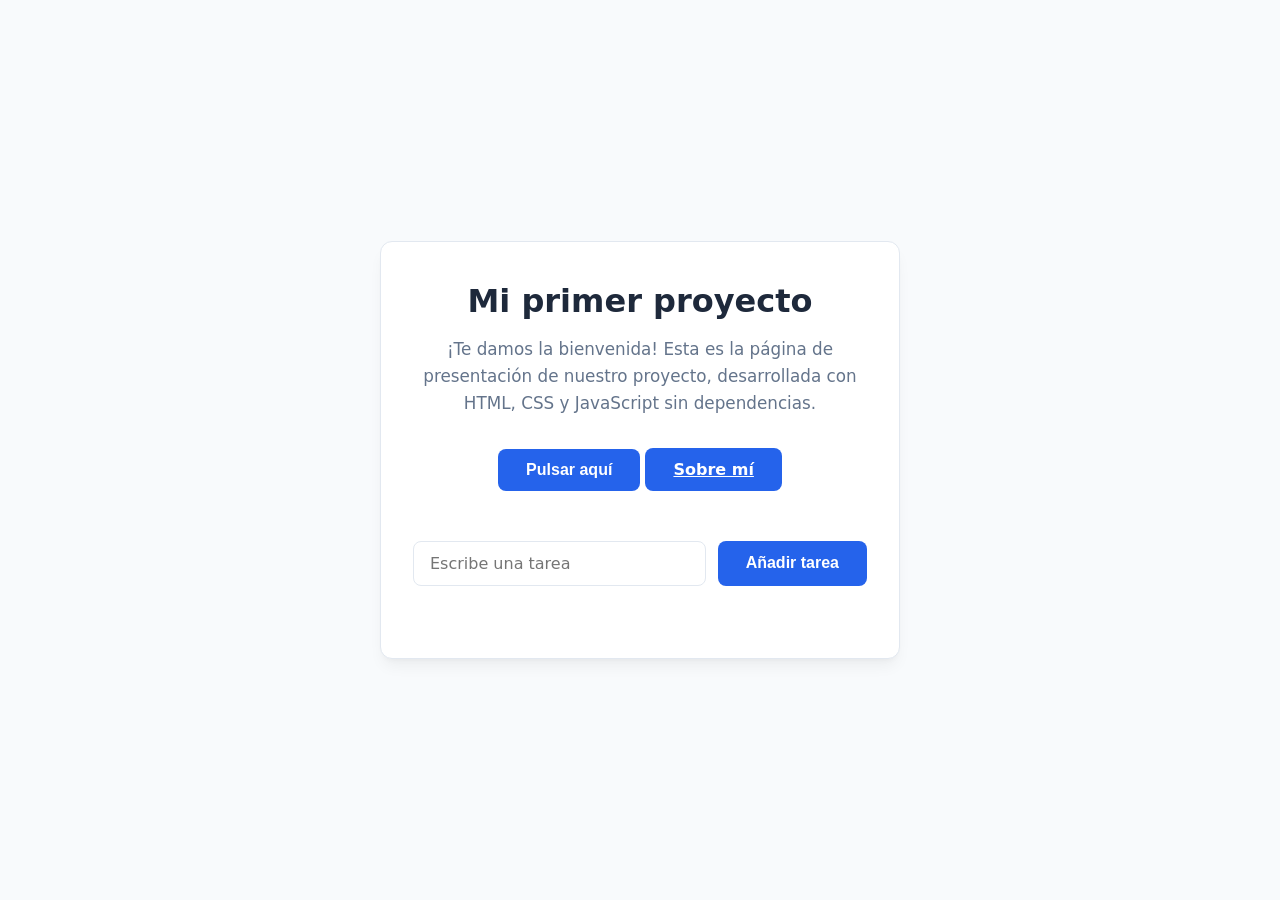
<file: index.html>
<!DOCTYPE html>
<html lang="es">
<head>
  <meta charset="UTF-8">
  <meta name="viewport" content="width=device-width, initial-scale=1.0">
  <title>Mi primer proyecto</title>
  <link rel="stylesheet" href="style.css">
</head>
<body>
  <main class="container">
    <div class="card">
      <h1 class="title">Mi primer proyecto</h1>
      <p class="description">
        ¡Te damos la bienvenida! Esta es la página de presentación de nuestro proyecto, desarrollada con HTML, CSS y JavaScript sin dependencias.
      </p>
      <button id="saludar-btn" class="btn" type="button">Pulsar aquí</button>
      <a href="sobre-mi.html" class="btn enlace-btn">Sobre mí</a>
      <p id="mensaje" class="mensaje" aria-live="polite"></p>

      <div class="task-input" id="task-input">
        <input type="text" id="nueva-tarea" class="input" placeholder="Escribe una tarea" aria-label="Nueva tarea">
        <button type="button" class="btn" id="agregar-btn">Añadir tarea</button>
      </div>

      <div class="tasks-list" id="tasks-list"></div>
    </div>
  </main>

  <script src="script.js"></script>
</body>
</html>
</file>
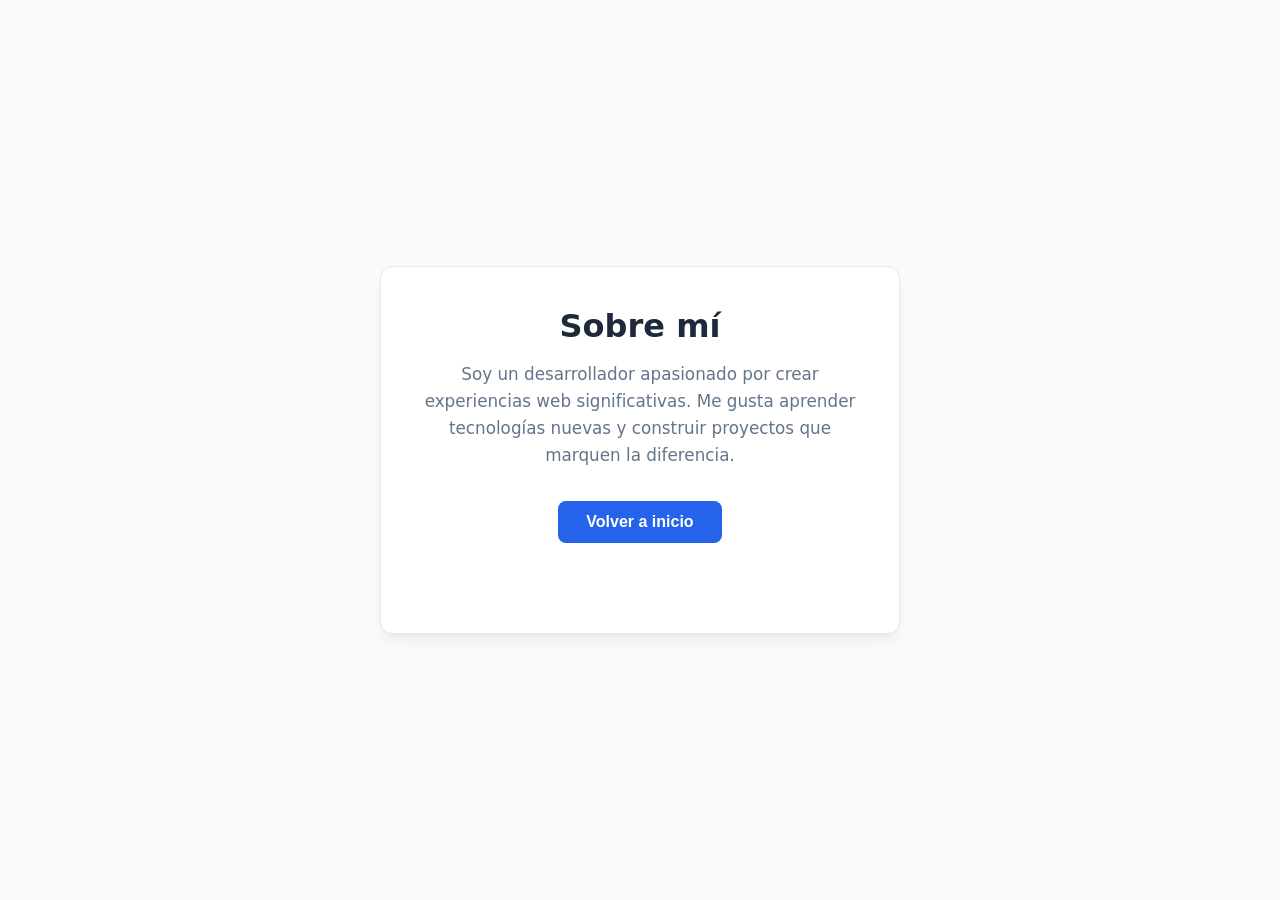
<file: sobre-mi.html>
<!DOCTYPE html>
<html lang="es">
<head>
  <meta charset="UTF-8">
  <meta name="viewport" content="width=device-width, initial-scale=1.0">
  <title>Sobre mí</title>
  <link rel="stylesheet" href="style.css">
</head>
<body>
  <main class="container">
    <div class="card">
      <h1 class="title">Sobre mí</h1>
      <p class="description">
        Soy un desarrollador apasionado por crear experiencias web significativas. Me gusta aprender tecnologías nuevas y construir proyectos que marquen la diferencia.
      </p>
      <button id="volver-btn" class="btn" type="button">Volver a inicio</button>
      <p id="mensaje" class="mensaje" aria-live="polite"></p>
    </div>
  </main>

  <script src="script.js"></script>
</body>
</html>
</file>
<file: style.css>
:root {
  --primary-color: #2563eb;
  --primary-hover: #1d4ed8;
  --bg-color: #f8fafc;
  --card-bg: #ffffff;
  --text-main: #1e293b;
  --text-muted: #64748b;
  --border-color: #e2e8f0;
  --success-color: #16a34a;
}

* {
  box-sizing: border-box;
  margin: 0;
  padding: 0;
}

body {
  font-family: system-ui, -apple-system, BlinkMacSystemFont, 'Segoe UI', Roboto, Oxygen, Ubuntu, Cantarell, sans-serif;
  background-color: var(--bg-color);
  color: var(--text-main);
  min-height: 100vh;
  display: flex;
  align-items: center;
  justify-content: center;
  padding: 1.5rem;
}

.container {
  width: 100%;
  max-width: 520px;
}

.card {
  background-color: var(--card-bg);
  border: 1px solid var(--border-color);
  border-radius: 12px;
  padding: 2.5rem 2rem;
  box-shadow: 0 10px 15px -3px rgba(0, 0, 0, 0.05), 0 4px 6px -4px rgba(0, 0, 0, 0.05);
  text-align: center;
}

.title {
  font-size: 2rem;
  font-weight: 700;
  color: var(--text-main);
  margin-bottom: 1rem;
}

.description {
  font-size: 1.05rem;
  line-height: 1.6;
  color: var(--text-muted);
  margin-bottom: 2rem;
}

.btn {
  background-color: var(--primary-color);
  color: #ffffff;
  border: none;
  border-radius: 8px;
  padding: 0.75rem 1.75rem;
  font-size: 1rem;
  font-weight: 600;
  cursor: pointer;
  transition: background-color 0.2s ease, transform 0.1s ease;
}

.btn:hover {
  background-color: var(--primary-hover);
}

.btn:active {
  transform: scale(0.97);
}

.mensaje {
  margin-top: 1.5rem;
  font-size: 1.2rem;
  font-weight: 600;
  color: var(--success-color);
  min-height: 1.6rem;
  animation: fadeIn 0.3s ease-in-out;
}

.task-input {
  display: flex;
  gap: 0.75rem;
  margin-bottom: 2rem;
}

.task-input .input {
  flex: 1;
  padding: 0.75rem 1rem;
  border: 1px solid var(--border-color);
  border-radius: 8px;
  font-size: 1rem;
  font-family: inherit;
  background-color: var(--card-bg);
  color: var(--text-main);
}

.task-input .input:focus {
  outline: none;
  border-color: var(--primary-color);
  box-shadow: 0 0 0 3px rgba(37, 99, 235, 0.15);
}

.tasks-list {
  list-style: none;
  margin: 0;
  padding: 0;
}

.task-item {
  display: flex;
  align-items: center;
  justify-content: space-between;
  padding: 0.75rem 1rem;
  background-color: var(--bg-color);
  border: 1px solid var(--border-color);
  border-radius: 8px;
  margin-bottom: 0.5rem;
  font-size: 1rem;
}

.task-item .task-text {
  flex: 1;
  margin-right: 0.5rem;
}

.task-item.completed .task-text {
  text-decoration: line-through;
  color: var(--text-muted);
}

.task-item.completed {
  background-color: #e2e8f0;
}

.btn-delete {
  background-color: transparent;
  color: var(--text-muted);
  padding: 0.25rem 0.75rem;
  font-size: 0.85rem;
  border: 1px solid var(--border-color);
  border-radius: 6px;
  cursor: pointer;
}

.btn-complete {
  background-color: transparent;
  color: var(--primary-color);
  padding: 0.25rem 0.75rem;
  font-size: 0.85rem;
  border: 1px solid var(--primary-color);
  border-radius: 6px;
  cursor: pointer;
}

.btn-complete:hover {
  background-color: var(--primary-color);
  color: #ffffff;
}

.btn-delete:hover {
  background-color: #f1f5f9;
}

@keyframes fadeIn {
  from {
    opacity: 0;
    transform: translateY(4px);
  }
  to {
    opacity: 1;
    transform: translateY(0);
  }
}
</file>
